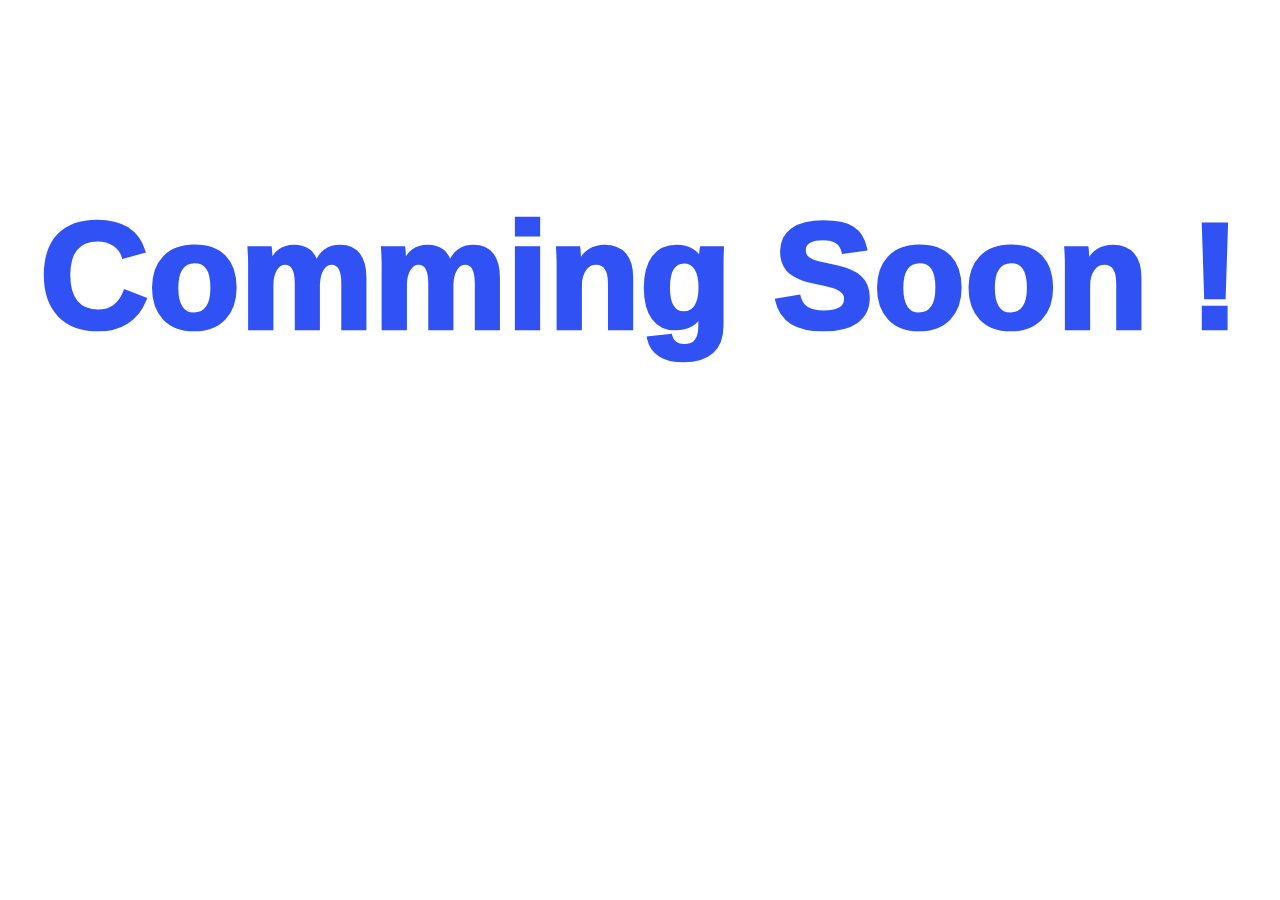
<file: login.html>
<!DOCTYPE html>
<html lang="en">
<head>
    <meta charset="UTF-8">
    <meta name="viewport" content="width=device-width, initial-scale=1.0">
    <ref src="https://fonts.googleapis.com/css2?family=Comic+Neue&family=Roboto+Flex:opsz,wght@8..144,200;8..144,400;8..144,600;8..144,800;8..144,1000&display=swap">
<style>
    h1
{
    color: #3052f5;
    font-size: 150px;
    font-family: 'Roboto', sans-serif;
    font-weight: 1000;
    text-align: center;
    margin-top: 15%;
    margin-bottom: 50px;
}
</style>
    <title>About Us</title>
</head>
<body>
    <h1>Comming Soon !</h1>
</body>
</html>
</file>
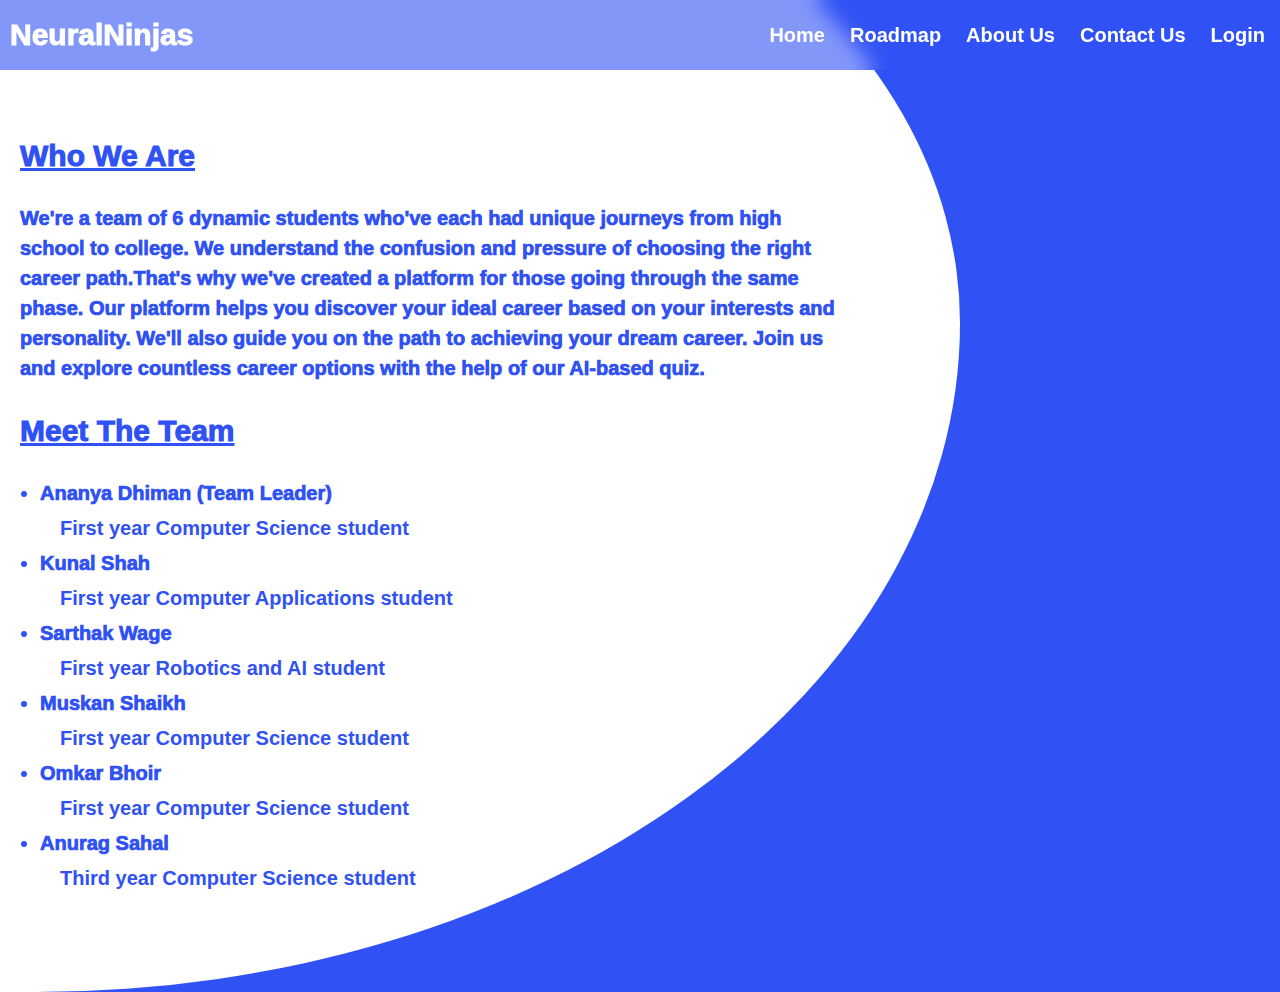
<file: About/about.html>
<!DOCTYPE html>
<html lang="en">
<head>
    <meta charset="UTF-8">
    <meta name="viewport" content="width=device-width, initial-scale=1.0">
    <title>About Us</title>
    <link rel="stylesheet" href="/About/about.css">
    <style>
        body {
            margin: 0;
            padding: 0;
            font-family: 'Roboto', sans-serif;
        }
        @import url('https://fonts.googleapis.com/css2?family=Comic+Neue&family=Roboto+Flex:opsz,wght@8..144,200;8..144,400;8..144,600;8..144,800;8..144,1000&display=swap');
    </style>
</head>
<body class="blue-box">
    <nav class="navbar">
        <h1 class="logo-text">NeuralNinjas</h1>
        <div class="nav-links">
            <a href="/index.html">Home</a>
            <a href="/Roadmap/roadmap.html">Roadmap</a>
            <a href="/About/about.html">About Us</a>
            <a href="#">Contact Us</a>
            <a href="login.html">Login</a>
        </div>
    </nav>
    <div class="main-body-text">
        <h2>Who We Are</h2>
        <p class="main-body-para">We're a team of 6 dynamic students who've each had unique journeys from high school to college. We understand the confusion and pressure of choosing the right career path.That's why we've created a platform for those going through the same phase. Our platform helps you discover your ideal career based on your interests and personality. We'll also guide you on the path to achieving your dream career. Join us and explore countless career options with the help of our AI-based quiz.</p>
        <h2>Meet The Team</h2>
        <ul class="team-list">
            <li>
                Ananya Dhiman (Team Leader)
                <p>
                    First year Computer Science student
                </p>
            </li>
            <li>
                Kunal Shah
                <p>
                    First year Computer Applications student
                </p>
            </li>
            <li>
                Sarthak Wage
                <p>
                    First year Robotics and AI student
                </p>
            </li>
            <li>
                Muskan Shaikh
                <p>
                    First year Computer Science student
                </p>
            </li>
            <li>
                Omkar Bhoir
                <p>
                    First year Computer Science student
                </p>
            </li>
            <li>
                Anurag Sahal
                <p>
                    Third year Computer Science student
                </p>
            </li>
        </ul>
</body>
    </div>
</body>
</html>
</file>
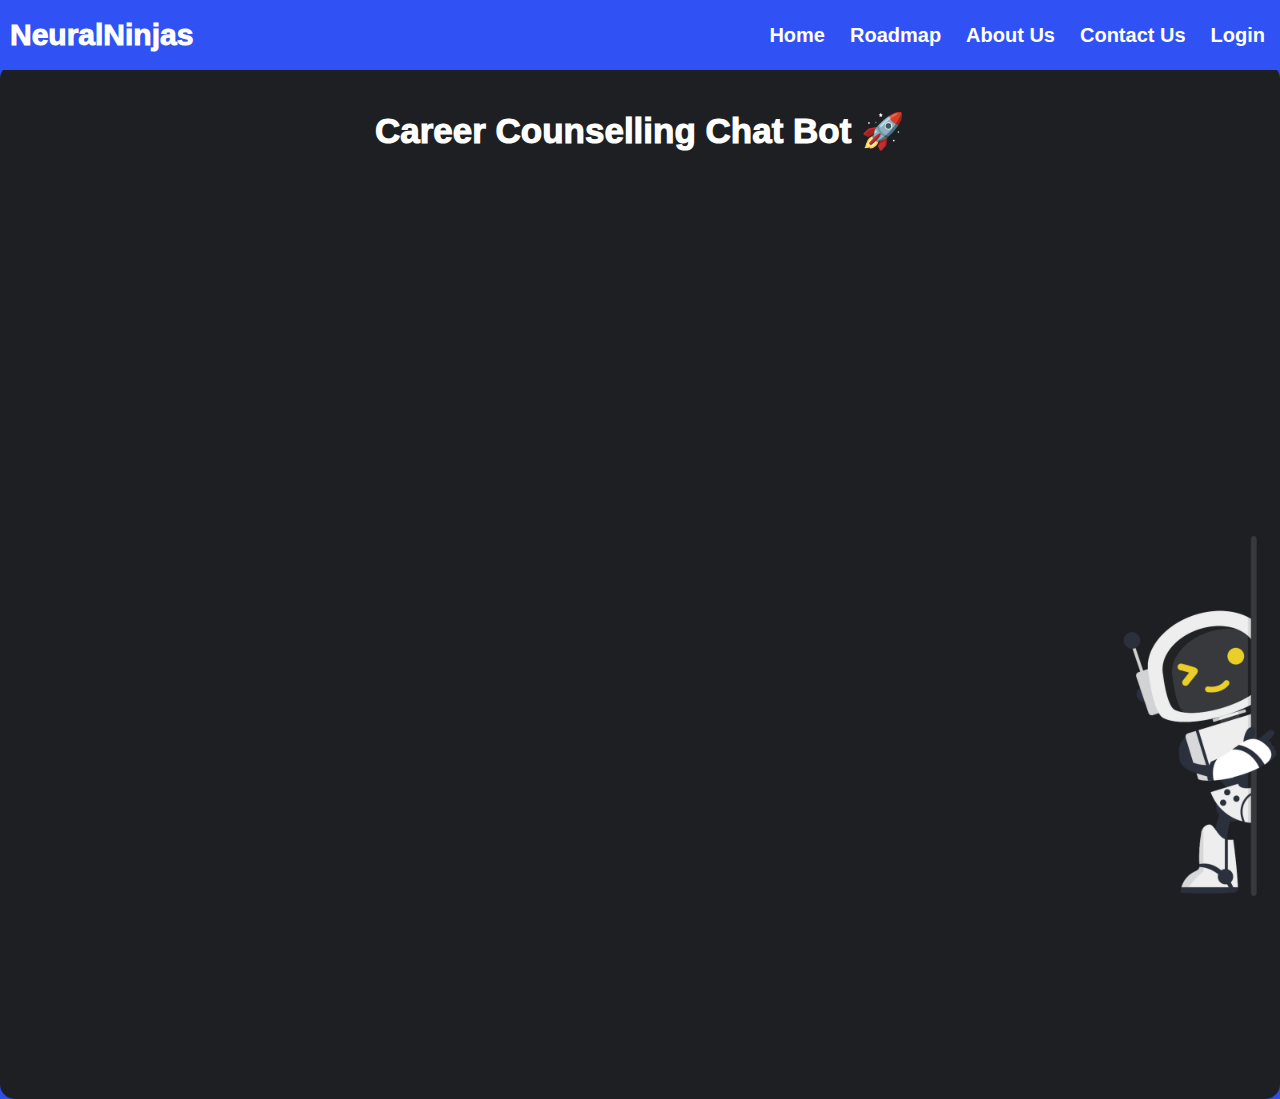
<file: AI-Chat/ai.html>
<!DOCTYPE html>
<html lang="en">
<head>
    <meta charset="UTF-8">
    <meta name="viewport" content="width=device-width, initial-scale=1.0">
    <title>Career Boost-AI Chat</title>
    <link rel="stylesheet" href="ai.css">
    <style>
        body {
            margin: 0;
            padding: 0;
            font-family: 'Roboto', sans-serif;
        }
        @import url('https://fonts.googleapis.com/css2?family=Comic+Neue&family=Roboto+Flex:opsz,wght@8..144,200;8..144,400;8..144,600;8..144,800;8..144,1000&display=swap');
    </style>

    <script type='module' src='https://interfaces.zapier.com/assets/web-components/zapier-interfaces/zapier-interfaces.esm.js'></script>

</head>
<body class="blue-box">
    <nav class="navbar">
        <h1 class="logo-text">NeuralNinjas</h1>
        <div class="nav-links">
            <a href="/Home/index.html">Home</a>
            <a href="roadmap.html">Roadmap</a>
            <a href="about.html">About Us</a>
            <a href="#">Contact Us</a>
            <a href="login.html">Login</a>
        </div>
    </nav>
        <h1 class="ai-heading">Career Counselling Chat Bot 🚀</h1>
    
    <div class="robot-img">
        <img src="/Assets/AI/robot.png" alt="robot">
    </div>
    <div class="chat-bot">
        <zapier-interfaces-page-embed id="chatbot" page-id='clmvzh48x01090omaa09amj3e' no-background='true' style='max-width: 900px; height: 800px;'></zapier-interfaces-page-embed>
    </div>
</body>
</html>
</file>
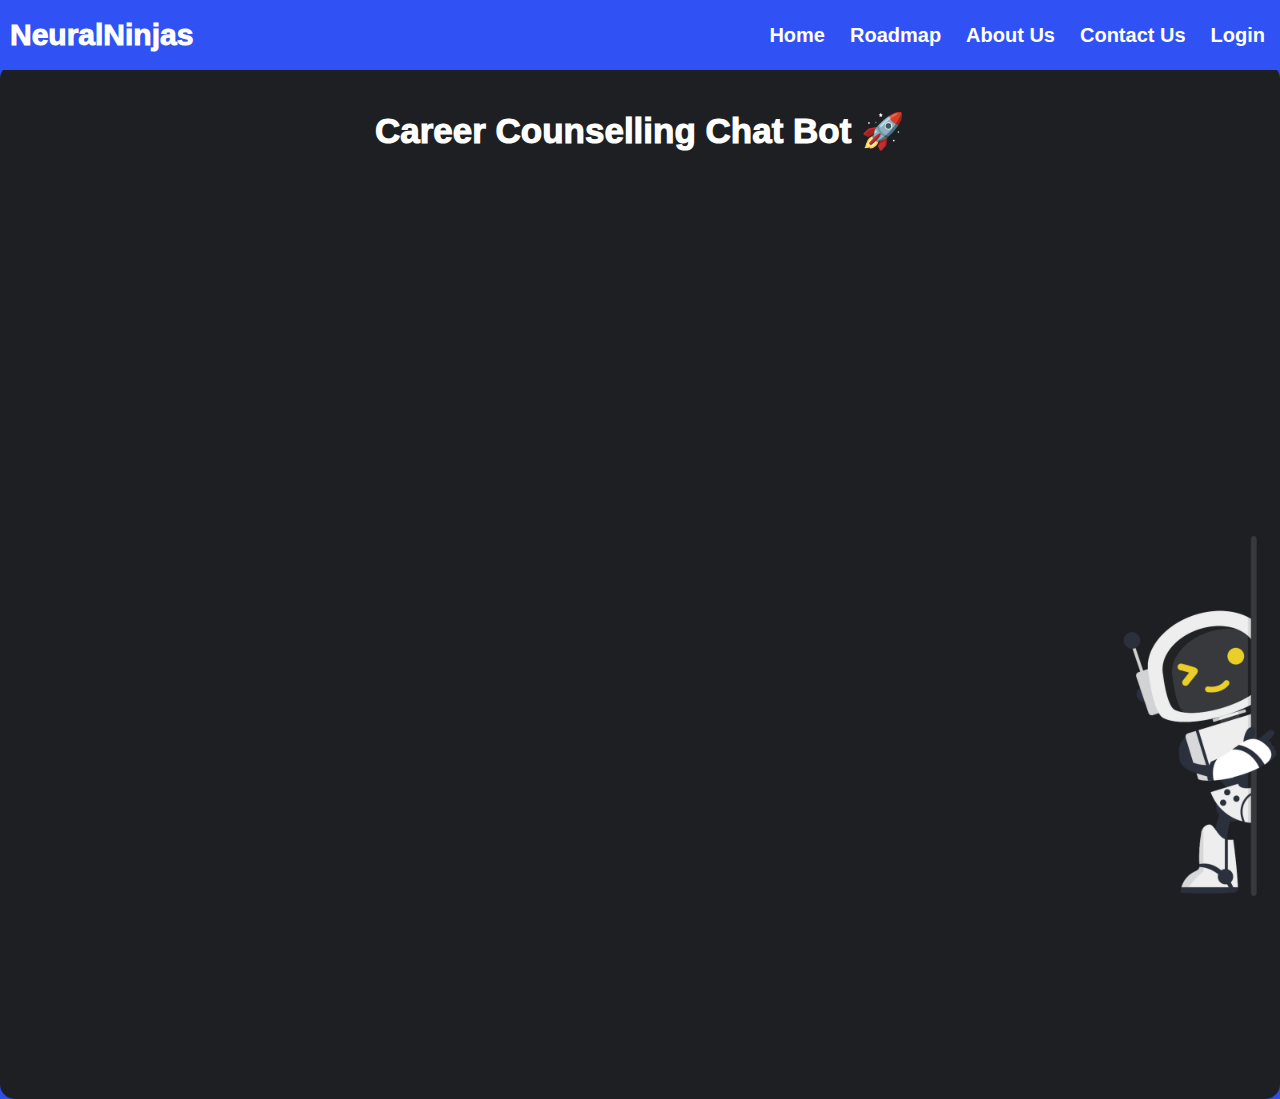
<file: ai/ai.html>
<!DOCTYPE html>
<html lang="en">
<head>
    <meta charset="UTF-8">
    <meta name="viewport" content="width=device-width, initial-scale=1.0">
    <title>Career Boost-AI Chat</title>
    <link rel="stylesheet" href="ai.css">
    <style>
        body {
            margin: 0;
            padding: 0;
            font-family: 'Roboto', sans-serif;
        }
        @import url('https://fonts.googleapis.com/css2?family=Comic+Neue&family=Roboto+Flex:opsz,wght@8..144,200;8..144,400;8..144,600;8..144,800;8..144,1000&display=swap');
    </style>

    <script type='module' src='https://interfaces.zapier.com/assets/web-components/zapier-interfaces/zapier-interfaces.esm.js'></script>

</head>
<body class="blue-box">
    <nav class="navbar">
        <h1 class="logo-text">NeuralNinjas</h1>
        <div class="nav-links">
            <a href="/index.html">Home</a>
            <a href="roadmap.html">Roadmap</a>
            <a href="about.html">About Us</a>
            <a href="#">Contact Us</a>
            <a href="login.html">Login</a>
        </div>
    </nav>
        <h1 class="ai-heading">Career Counselling Chat Bot 🚀</h1>
    
    <div class="robot-img">
        <img src="/Assets/AI/robot.png" alt="robot">
    </div>
    <div class="chat-bot">
        <zapier-interfaces-page-embed id="chatbot" page-id='clmvzh48x01090omaa09amj3e' no-background='true' style='max-width: 900px; height: 800px;'></zapier-interfaces-page-embed>
    </div>
</body>
</html>
</file>
<file: About/about.css>
/* Reset default margin and padding */
body {
    margin: 0;
    padding: 0;
    font-family: 'Roboto Flex', sans-serif;
}

/* Background style for the blue-box */
.blue-box {
    background-color: #3052f5;
    height: 100vh;
    width: 100vh;
}

/* Style for the navbar */
.navbar {
    /* background-color: #3052f5; */
    background-color: rgba(48, 82, 245, 0.6);
    height: 70px;
    width: 100%;
    position: fixed;
    top: 0;
    left: 0;
    display: flex;
    justify-content: space-between;
    align-items: center;
    padding: 0 10px;
    z-index: 2;
    backdrop-filter: blur(10px); /* Add the blur effect */

}

/* Style for the logo text */
.logo-text {
    color: white;
    font-size: 30px;
    font-family: 'Roboto', sans-serif;
    font-weight: 1000;
    margin: 0;
}

/* Style for the navigation links */
.nav-links {
    display: flex;
    align-items: center;
    justify-content: center;
    padding-right: 25px;
}

.nav-links a {
    font-family: 'Roboto', sans-serif;
    font-weight: 1000;
    margin-left: 25px;
    color: #fff;
    text-decoration: none;
    font-size: 20px;
    font-weight: bold;
}

.nav-links a:hover {
    color: #fff;
    text-decoration: none;
    position: relative;
}

.nav-links a:hover::after {
    content: '';
    display: block;
    width: 100%;
    height: 5px;
    background-color: #fff;
    position: absolute;
    bottom: -10px;
    border-radius: 5px;
}

.main-body-text {
    color:#3052f5 ;
    position: absolute;
    top: 12%;
    text-align: left;
    font-size: 20px;
    padding-left: 20px; 
    z-index: 1;
}

.main-body-para {
    width: 65%;
    line-height: 1.5;
    font-weight: 1000;
    font-family: 'Roboto', sans-serif;
}

.team-list{
    line-height: 1.5;
    font-weight: 1000;
    font-family: 'Roboto', sans-serif;
    padding-left: 20px; 
}

.team-list p{
    font-size: 20px;
    font-family: 'Roboto', sans-serif;
    line-height: 0;
    font-weight: bold;
    color: #3052f5;
    padding-left: 20px; 
}

.main-body-text h2 {
    line-height: 1.5;
    font-weight: 1000;
    font-family: 'Roboto', sans-serif;
    text-decoration: underline;
}



/* Add a big circle */
.main-body-text::before {
    content: '';
    width: 105rem;
    height: 76rem;
    background-color: #fff;
    border-radius: 0% 45% 55% 0%;
    position: absolute;
    top: 35%;
    left: -45rem; /* Adjust this value to position the circle */
    transform: translateY(-50%);
    z-index: -1;
}
</file>
<file: AI-Chat/ai.css>
/* Reset default margin and padding */
body {
    margin: 0;
    padding: 0;
    font-family: 'Roboto Flex', sans-serif;
}

/* Background style for the blue-box */
.blue-box {
    background-color: #3052f5;
    height: 100vh;
    width: 100vh;
}

/* Style for the navbar */
.navbar {
    background-color: #3052f5;
    height: 70px;
    width: 100%;
    position: fixed;
    top: 0;
    left: 0;
    display: flex;
    justify-content: space-between;
    align-items: center;
    padding: 0 10px;
    z-index: 2;
}

/* Style for the logo text */
.logo-text {
    color: white;
    font-size: 30px;
    font-family: 'Roboto', sans-serif;
    font-weight: 1000;
    margin: 0;
}

/* Style for the navigation links */
.nav-links {
    display: flex;
    align-items: center;
    justify-content: center;
    padding-right: 25px;
}

.nav-links a {
    font-family: 'Roboto', sans-serif;
    font-weight: 1000;
    margin-left: 25px;
    color: #fff;
    text-decoration: none;
    font-size: 20px;
    font-weight: bold;
}

.nav-links a:hover {
    color: #fff;
    text-decoration: none;
    position: relative;
}

.nav-links a:hover::after {
    content: '';
    display: block;
    width: 100%;
    height: 5px;
    background-color: #fff;
    position: absolute;
    bottom: -10px;
    border-radius: 5px;
}

/* Style for the main body text (if any) */
.main-body-text {
    text-align: left;
    margin-left: 20px;
    position: absolute;
    top: 50%;
    transform: translateY(-50%);
}


.chat-bot {
    margin-top: 5%;
    position: absolute;
    top: 0;
    left: 0;
    width: 100%;
    height: 115%;
    background-color: #1e1f22;
    display: flex;
    justify-content: center;
    align-items: center;
    border-radius: 15px; 
    box-shadow: 0px 0px 10px rgba(0, 0, 0, 0.2);
    z-index: 0;
}  



/* Style for the chatbot iframe */
#chatbot {
    width: 100%; /* Take up the full width */
    height: 100%; /* Take up the full height */
    border: none; /* Remove iframe border */
    max-width: none; /* Remove the max-width */
}

/* Style for the robot-img container */
.robot-img {
    position: fixed;
    bottom: 0;
    right: 0;
    margin: -20px; /* Adjust the margin as needed */
    z-index: 1;
}

/* Style for the robot image */
.robot-img img {
    width: 200px; /* Adjust the width of the robot image as needed */
    height: auto; /* Maintain aspect ratio */
}

/* Style for the ai-heading */
.ai-heading {
    color: #fff;
    font-family: 'Roboto', sans-serif;
    position: absolute;
    top: 12%;
    left: 50%;
    transform: translate(-50%, -50%);
    text-align: center;
    font-size: 35px; /* Adjust the font size as needed */
    font-weight: 1000; /* Add font-weight as needed */
    z-index: 1;
}
</file>
<file: ai/ai.css>
/* Reset default margin and padding */
body {
    margin: 0;
    padding: 0;
    font-family: 'Roboto Flex', sans-serif;
}

/* Background style for the blue-box */
.blue-box {
    background-color: #3052f5;
    height: 100vh;
    width: 100vh;
}

/* Style for the navbar */
.navbar {
    background-color: #3052f5;
    height: 70px;
    width: 100%;
    position: fixed;
    top: 0;
    left: 0;
    display: flex;
    justify-content: space-between;
    align-items: center;
    padding: 0 10px;
    z-index: 2;
}

/* Style for the logo text */
.logo-text {
    color: white;
    font-size: 30px;
    font-family: 'Roboto', sans-serif;
    font-weight: 1000;
    margin: 0;
}

/* Style for the navigation links */
.nav-links {
    display: flex;
    align-items: center;
    justify-content: center;
    padding-right: 25px;
}

.nav-links a {
    font-family: 'Roboto', sans-serif;
    font-weight: 1000;
    margin-left: 25px;
    color: #fff;
    text-decoration: none;
    font-size: 20px;
    font-weight: bold;
}

.nav-links a:hover {
    color: #fff;
    text-decoration: none;
    position: relative;
}

.nav-links a:hover::after {
    content: '';
    display: block;
    width: 100%;
    height: 5px;
    background-color: #fff;
    position: absolute;
    bottom: -10px;
    border-radius: 5px;
}

/* Style for the main body text (if any) */
.main-body-text {
    text-align: left;
    margin-left: 20px;
    position: absolute;
    top: 50%;
    transform: translateY(-50%);
}


.chat-bot {
    margin-top: 5%;
    position: absolute;
    top: 0;
    left: 0;
    width: 100%;
    height: 115%;
    background-color: #1e1f22;
    display: flex;
    justify-content: center;
    align-items: center;
    border-radius: 15px; 
    box-shadow: 0px 0px 10px rgba(0, 0, 0, 0.2);
    z-index: 0;
}  



/* Style for the chatbot iframe */
#chatbot {
    width: 100%; /* Take up the full width */
    height: 100%; /* Take up the full height */
    border: none; /* Remove iframe border */
    max-width: none; /* Remove the max-width */
}

/* Style for the robot-img container */
.robot-img {
    position: fixed;
    bottom: 0;
    right: 0;
    margin: -20px; /* Adjust the margin as needed */
    z-index: 1;
}

/* Style for the robot image */
.robot-img img {
    width: 200px; /* Adjust the width of the robot image as needed */
    height: auto; /* Maintain aspect ratio */
}

/* Style for the ai-heading */
.ai-heading {
    color: #fff;
    font-family: 'Roboto', sans-serif;
    position: absolute;
    top: 12%;
    left: 50%;
    transform: translate(-50%, -50%);
    text-align: center;
    font-size: 35px; /* Adjust the font size as needed */
    font-weight: 1000; /* Add font-weight as needed */
    z-index: 1;
}
</file>
